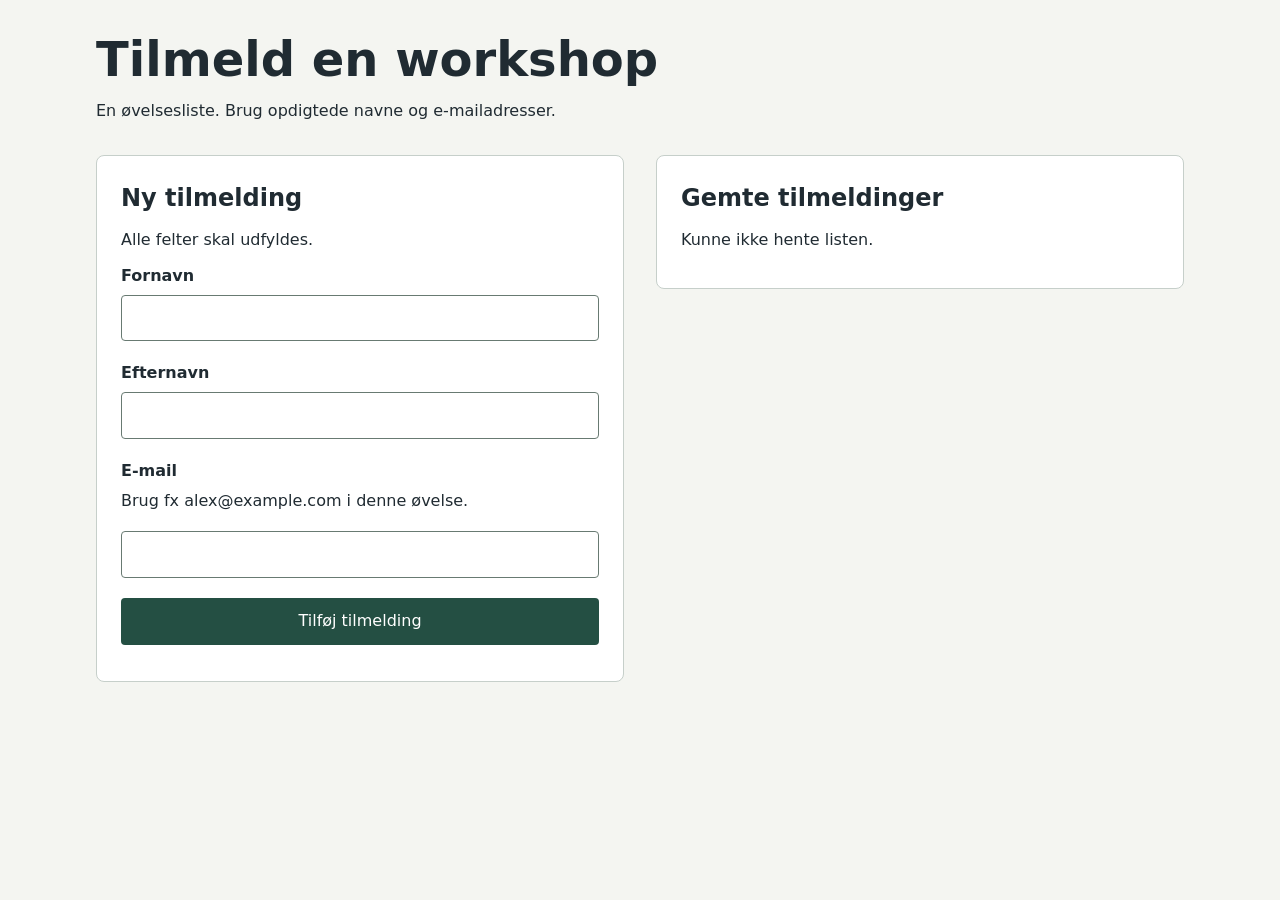
<file: forms-api-starter/index.html>
<!doctype html>
<html lang="da">
  <head>
    <meta charset="utf-8" />
    <meta name="viewport" content="width=device-width, initial-scale=1" />
    <title>Workshop — tilmeldinger</title>
    <link rel="stylesheet" href="styles.css" />
    <script type="module" src="script.js"></script>
  </head>
  <body>
    <main>
      <header>
        <h1>Tilmeld en workshop</h1>
        <p>En øvelsesliste. Brug opdigtede navne og e-mailadresser.</p>
      </header>
      <div class="layout">
        <section aria-labelledby="form-heading">
          <h2 id="form-heading">Ny tilmelding</h2>
          <p>Alle felter skal udfyldes.</p>
          <form>
            <div class="form-group">
              <label for="firstname">Fornavn</label>
              <input id="firstname" name="firstname" type="text" required autocomplete="given-name" aria-errormessage="firstname-error" />
              <p class="error-message" id="firstname-error">
                Skriv et fornavn.
              </p>
            </div>
            <div class="form-group">
              <label for="lastname">Efternavn</label>
              <input id="lastname" name="lastname" type="text" required autocomplete="family-name" aria-errormessage="lastname-error" />
              <p class="error-message" id="lastname-error">
                Skriv et efternavn.
              </p>
            </div>
            <div class="form-group">
              <label for="email">E-mail</label>
              <p id="email-hint">Brug fx alex@example.com i denne øvelse.</p>
              <input id="email" name="email" type="email" required autocomplete="email" aria-errormessage="email-error" aria-describedby="email-hint" />
              <p class="error-message" id="email-error">
                Skriv en e-mailadresse, fx alex@example.com.
              </p>
            </div>
            <button type="submit">Tilføj tilmelding</button>
          </form>
          <p id="form-status" role="status"></p>
        </section>
        <section aria-labelledby="entries-heading">
          <h2 id="entries-heading">Gemte tilmeldinger</h2>
          <p id="list-status" role="status"></p>
          <ul class="entries" tabindex="-1" aria-labelledby="entries-heading"></ul>
        </section>
      </div>
    </main>
    <template id="entry-template">
      <li class="entry">
        <h3 class="entry-name"></h3>
        <p class="entry-email"></p>
        <button class="delete-entry" type="button">Slet tilmelding</button>
        <p class="entry-feedback" role="status"></p>
      </li>
    </template>
  </body>
</html>
</file>
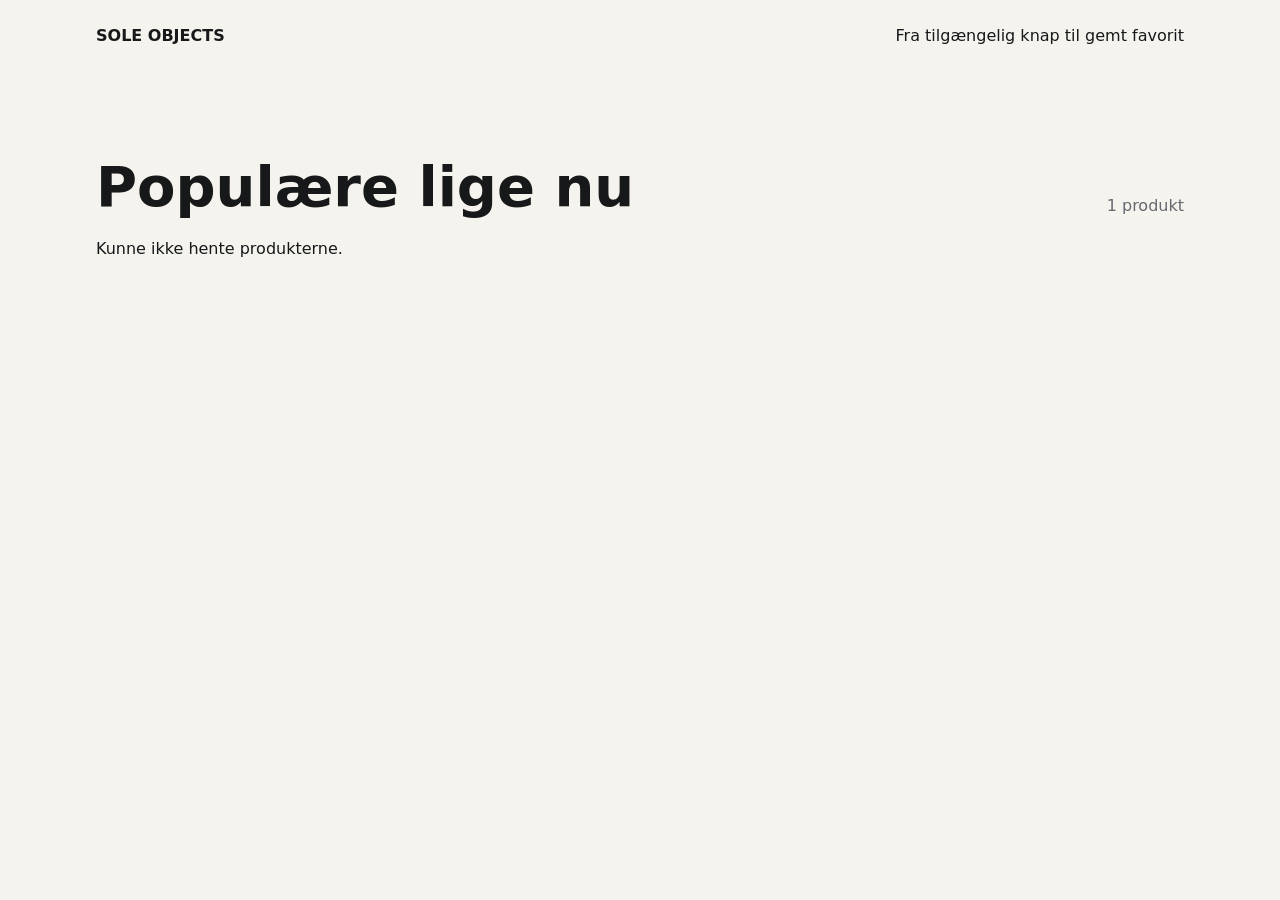
<file: like-api-starter/index.html>
<!doctype html>
<html lang="da">
  <head>
    <meta charset="utf-8" />
    <meta name="viewport" content="width=device-width, initial-scale=1" />
    <title>Favoritter fra et API | SOLE OBJECTS</title>
    <link rel="stylesheet" href="styles.css" />
    <script src="script.js" type="module"></script>
  </head>
  <body>
    <header class="site-header shell">
      <a class="brand" href="./">SOLE OBJECTS</a>
      <p>Fra tilgængelig knap til gemt favorit</p>
    </header>

    <main class="shell">

      

      <h1 class="visually-hidden">Sneakers</h1>
      <section class="products-section" aria-labelledby="popular-title">
        <div class="section-heading">
          <h2 id="popular-title">Populære lige nu</h2>
          <p id="product-count">1 produkt</p>
        </div>
        <p class="load-feedback" id="load-status" role="status"></p>
        <!-- TODO 1: Flyt li-elementet til en template efter main. Bevar denne ul. -->
        <ul class="product-list">
          
        </ul>
      </section>
    </main>

    <!-- TODO 1: Opret template med id="product-card-template" her. -->

<template id="product-card-template">
        <li>
            <article class="product-card">
              <div class="media"><img src="https://images.unsplash.com/photo-1608231387042-66d1773070a5?auto=format&amp;fit=crop&amp;w=900&amp;q=80" alt="Nike Zoom Vomero 5" /></div>
              <div class="product-content">
                <div>
                  <h3 class="product-name">Nike Zoom Vomero 5</h3>
                  <p class="kind">Lifestyle · 6 farver</p>
                </div>
                <p class="price">1.299 kr.</p>
              </div>
              <button class="favourite" type="button"
                aria-label="Favorite: Nike Zoom Vomero 5" aria-pressed="false">
                <svg
                  aria-hidden="true"
                  xmlns="http://www.w3.org/2000/svg"
                  viewBox="0 0 24 24"
                  width="24"
                  height="24"
                  fill="currentColor"
                >
                  <path
                    class="heart-empty"
                    d="M11.288 20.2q-.363-.125-.638-.4l-1.725-1.575q-2.65-2.425-4.787-4.812T2 8.15Q2 5.8 3.575 4.225T7.5 2.65q1.325 0 2.5.562t2 1.538q.825-.975 2-1.537t2.5-.563q2.35 0 3.925 1.575T22 8.15q0 2.875-2.125 5.275T15.05 18.25l-1.7 1.55q-.275.275-.637.4t-.713.125t-.712-.125M11.05 6.75q-.725-1.025-1.55-1.562t-2-.538q-1.5 0-2.5 1t-1 2.5q0 1.3.925 2.763t2.213 2.837t2.65 2.575T12 18.3q.85-.775 2.213-1.975t2.65-2.575t2.212-2.837T20 8.15q0-1.5-1-2.5t-2.5-1q-1.175 0-2 .538T12.95 6.75q-.175.25-.425.375T12 7.25t-.525-.125t-.425-.375m.95 4.725"
                  />
                  <path
                    class="heart-filled"
                    d="M11.288 20.2q-.363-.125-.638-.4l-1.725-1.575q-2.65-2.425-4.787-4.812T2 8.15Q2 5.8 3.575 4.225T7.5 2.65q1.325 0 2.5.562t2 1.538q.825-.975 2-1.537t2.5-.563q2.35 0 3.925 1.575T22 8.15q0 2.875-2.125 5.275T15.05 18.25l-1.7 1.55q-.275.275-.637.4t-.713.125t-.712-.125"
                  />
                </svg>
              </button>
              <p class="card-feedback" role="status"></p>
            </article>
          </li>
      </template>

  </body>
</html>
</file>
<file: forms-api-starter/styles.css>
/* Udleveret basis. CSS er kun en lille del af opgaven. */
* {
  box-sizing: border-box;
}
body {
  margin: 0;
  font:
    1rem/1.5 system-ui,
    sans-serif;
  color: #202b32;
  background: #f4f5f1;
}
main {
  max-width: 70rem;
  margin-inline: auto;
  padding: 2rem 1rem;
}
header {
  margin-block-end: 2rem;
}
h1,
h2,
h3,
p {
  margin-block: 0 0.75rem;
}
h1 {
  font-size: clamp(2rem, 5vw, 3rem);
  line-height: 1.15;
}
.layout {
  display: grid;
  gap: 2rem;
  align-items: start;
}
section {
  padding: 1.5rem;
  border: 1px solid #c6cfca;
  border-radius: 0.5rem;
  background: white;
  min-width: 0;
}
form,
.form-group {
  display: grid;
  gap: 0.4rem;
}
form {
  gap: 1.25rem;
}
label {
  font-weight: 650;
}
input,
button {
  font: inherit;
}
input {
  width: 100%;
  min-width: 0;
  padding: 0.65rem;
  border: 1px solid #687a72;
  border-radius: 0.25rem;
}
button {
  padding: 0.65rem 1rem;
  background: #244f43;
  color: white;
  border: 1px solid transparent;
  border-radius: 0.25rem;
  cursor: pointer;
}
button:disabled,
button[aria-disabled="true"] {
  opacity: 0.65;
  cursor: wait;
}
:focus-visible {
  outline: 3px solid #175ccb;
  outline-offset: 3px;
}
.entries {
  display: grid;
  gap: 1rem;
  list-style: none;
  padding: 0;
  &:empty {
    display: none;
  }
}
.entry {
  padding: 1rem;
  background: #f4f5f1;
  border: 1px solid #c6cfca;
  border-radius: 0.25rem;
  overflow-wrap: anywhere;
}
.entry button {
  background: white;
  color: #872525;
  border-color: currentColor;
}
.error-message {
  color: #a21919;
}
.error-message {
  display: none;
}
/* TODO 1: Vis .error-message ved :user-invalid eller aria-invalid="true".
   Tilføj også en tydelig kant på det ugyldige input. Bevar fokusmarkeringen. */
[role="status"] {
  margin-block-start: 0.75rem;
}
[hidden] {
  display: none !important;
}
@media (min-width: 48rem) {
  .layout {
    grid-template-columns: 1fr 1fr;
  }
}

/* Udleveret pynt: kun listen krydsfader; formularen bliver stående. */
:root {
  view-transition-name: none;
}

.entries {
  view-transition-name: entries;
}
::view-transition-old(entries),
::view-transition-new(entries) {
  animation-duration: 180ms;
}
::view-transition {
  pointer-events: none;
}
@media (prefers-reduced-motion: reduce) {
  ::view-transition-group(*),
  ::view-transition-old(*),
  ::view-transition-new(*) {
    animation: none;
  }
}
</file>
<file: like-api-starter/styles.css>
*,
::before,
::after {
  box-sizing: border-box;
}

body,
h1,
h2,
h3,
p {
  margin: 0;
}

img,
svg {
  display: block;
  max-width: 100%;
  height: auto;
}

button {
  font: inherit;
}

:root {
  --ink: #17181a;
  --muted: #666970;
  --paper: #f5f3ed;
  --surface: #fff;
  --line: #d8d4ca;
  --accent: #dfff57;
  --focus: #135fc2;
}

html {
  background: var(--paper);
  color: var(--ink);
  font-family: system-ui, sans-serif;
  line-height: 1.5;
}

a {
  color: inherit;
}

a:focus-visible,
button:focus-visible,
[tabindex]:focus-visible {
  outline: 3px solid var(--focus);
  outline-offset: 3px;
}

.shell {
  width: min(100% - 2rem, 68rem);
  margin-inline: auto;
}

.site-header {
  display: flex;
  align-items: center;
  justify-content: space-between;
  gap: 1rem;
  padding-block: 1.5rem;
  @media (width <= 40rem) {
    & {
      align-items: flex-start;
      flex-direction: column;
      padding-block: 1rem;
    }
  }
}

.brand {
  font-weight: 900;
  text-decoration: none;
}

:is(ul, ol)[class] {
  margin: 0;
  padding: 0;
  list-style: none;
}

.primary-navigation,
.breadcrumbs {
  > :where(ul, ol) {
    display: flex;
    flex-wrap: wrap;
    gap: 0.8rem;
    margin: 0;
    padding: 0;
    list-style: none;
  }
  a {
    text-underline-offset: 0.2em;
  }
}

.breadcrumbs {
  border-block: 1px solid var(--line);
  padding-block: 0.7rem;
  color: var(--muted);
  font-size: 0.9rem;
  ol {
    gap: 0;
  }
  li:has(+ li)::after {
    content: "/";
    margin-inline: 0.8rem;
  }
}

.eyebrow {
  font-size: 0.8rem;
  font-weight: 600;
  letter-spacing: 1px;
  text-transform: uppercase;
}

.button-like,
.favourite {
  border: 2px solid var(--ink);
  background: var(--btn-bg, var(--surface));
  color: var(--ink);
  cursor: pointer;
  &:hover {
    --btn-bg: var(--accent);
  }
}

.button-like {
  display: inline flex;
  align-items: center;
  justify-content: center;
  gap: 0.5rem;
  border-radius: 0.45rem;
  padding: 0.55rem 0.8rem;
  font-weight: 800;
}

.products-section {
  padding-block: clamp(3rem, 7vw, 5rem);
}

.section-heading {
  display: flex;
  align-items: end;
  justify-content: space-between;
  gap: 1rem;
  margin-block-end: 1.2rem;
  h2 {
    margin-block-start: 0.25rem;
    font-size: clamp(2rem, 5vw, 3.5rem);
    line-height: 1.1;
  }
  > p {
    color: var(--muted);
  }
}

.product-list {
  display: grid;
  gap: 1rem;
  @media (width > 40rem) {
    grid-template-columns: repeat(2, minmax(0, 1fr));
  }
}

.product-card {
  overflow: clip;
  border: 1px solid var(--line);
  border-radius: 0.8rem;
  background: var(--surface);

  display: grid;
  grid-template-areas:
    "image"
    "info";
}

.media {
  grid-area: image;
  position: relative;
  aspect-ratio: 4 / 3;
  overflow: clip;
  background: #dedbd2;
  img {
    width: 100%;
    height: 100%;
    object-fit: cover;
  }
}

.favourite {
  grid-area: image;
  z-index: 1;
  margin: 0.7rem;
  place-self: start end;
  display: grid;
  place-items: center;
  width: 2.8rem;
  aspect-ratio: 1;
  border-radius: 1e5px;
  font-size: 1.25rem;
  &[aria-pressed="true"] {
    background: var(--ink);
    color: var(--accent);
  }
}

[aria-pressed] {
  .heart-filled,
  .heart-empty {
    display: none;
  }
  &[aria-pressed="true"] .heart-filled,
  &[aria-pressed="false"] .heart-empty {
    display: block;
  }
}

.product-content {
  grid-area: info;
  display: grid;
  grid-template-columns: 1fr auto;
  gap: 1rem;
  padding: 1rem;
}

.product-content :is(h2, h3) {
  font-size: 1.2rem;
}

.kind {
  color: var(--muted);
  font-size: 0.9rem;
}

.price {
  font-weight: 900;
}

.visually-hidden {
  clip: rect(0 0 0 0);
  clip-path: inset(50%);
  width: 1px;
  height: 1px;
  overflow: hidden;
  position: absolute;
  white-space: nowrap;
}

/* Feedback er udleveret; opgaven handler om data og JavaScript. */
.load-feedback {
  margin-block: 1rem;
}
.card-feedback {
  grid-area: feedback;
  padding: 0 1rem 1rem;
  min-height: 2.5lh;
}
.card-feedback:empty {
  display: none;
}
.product-card {
  grid-template-areas: "image" "info" "feedback";
}
.favourite[aria-disabled="true"] {
  cursor: wait;
  opacity: 0.6;
}
</file>
